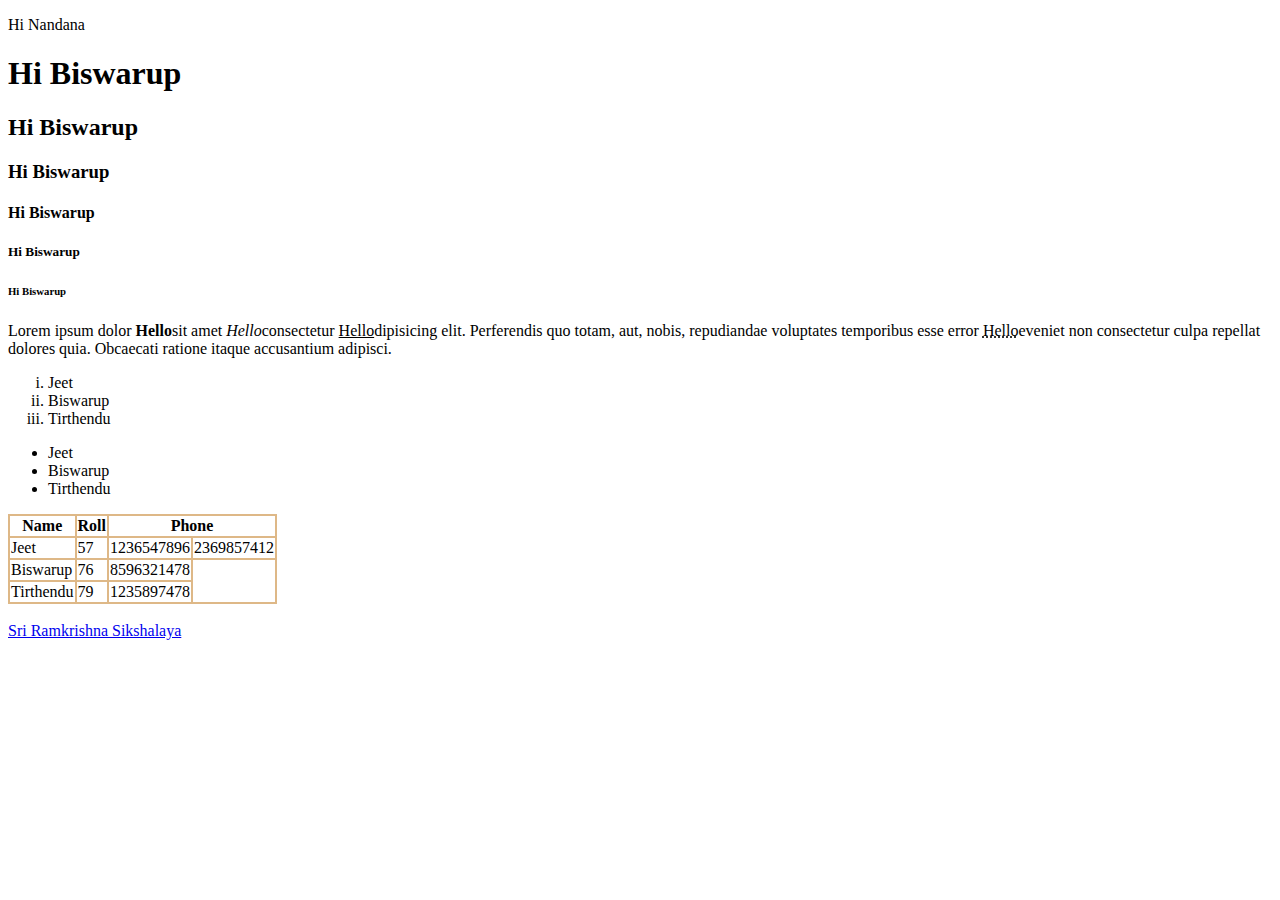
<file: Jeet/index.html>
<!DOCTYPE html>
<html lang="en">

<head>
    <meta charset="UTF-8">
    <meta name="viewport" content="width=device-width, initial-scale=1.0">
    <title>Document</title>
    <style>
        table,
        th,
        td {
            border: 2px solid burlywood;
            border-collapse: collapse;
        }
    </style>
</head>

<body>
    <p>Hi Nandana</p>
    <h1>Hi Biswarup</h1>
    <h2>Hi Biswarup</h2>
    <h3>Hi Biswarup</h3>
    <h4>Hi Biswarup</h4>
    <h5>Hi Biswarup</h5>
    <h6>Hi Biswarup</h6>
    <p>Lorem ipsum dolor <b>Hello</b>sit amet <i>Hello</i>consectetur <u>Hello</u>dipisicing elit. Perferendis quo
        totam, aut, nobis, repudiandae voluptates temporibus esse error <abbr title="Hello MSIT">Hello</abbr>eveniet non
        consectetur culpa repellat dolores quia. Obcaecati ratione itaque accusantium adipisci.</p>
    <ol type="i">
        <li>Jeet</li>
        <li>Biswarup</li>
        <li>Tirthendu</li>
    </ol>
    <ul>
        <li>Jeet</li>
        <li>Biswarup</li>
        <li>Tirthendu</li>
    </ul>
    <table>
        <thead>
            <tr>
                <th>Name</th>
                <th>Roll</th>
                <th colspan="2">Phone</th>
            </tr>
        </thead>
        <tbody>
            <tr>
                <td>Jeet</td>
                <td>57</td>
                <td>1236547896</td>
                <td>2369857412</td>
            </tr>
            <tr>
                <td>Biswarup</td>
                <td>76</td>
                <td>8596321478</td>
            </tr>
            <tr>
                <td>Tirthendu</td>
                <td>79</td>
                <td>1235897478</td>
                </td>
            </tr>
        </tbody>
    </table>
    <br>
    <a href="https://en.wikipedia.org/wiki/Sri_Ramkrishna_Sikshalaya" target="_blank">Sri Ramkrishna Sikshalaya</a>
</body>

</html>
</file>
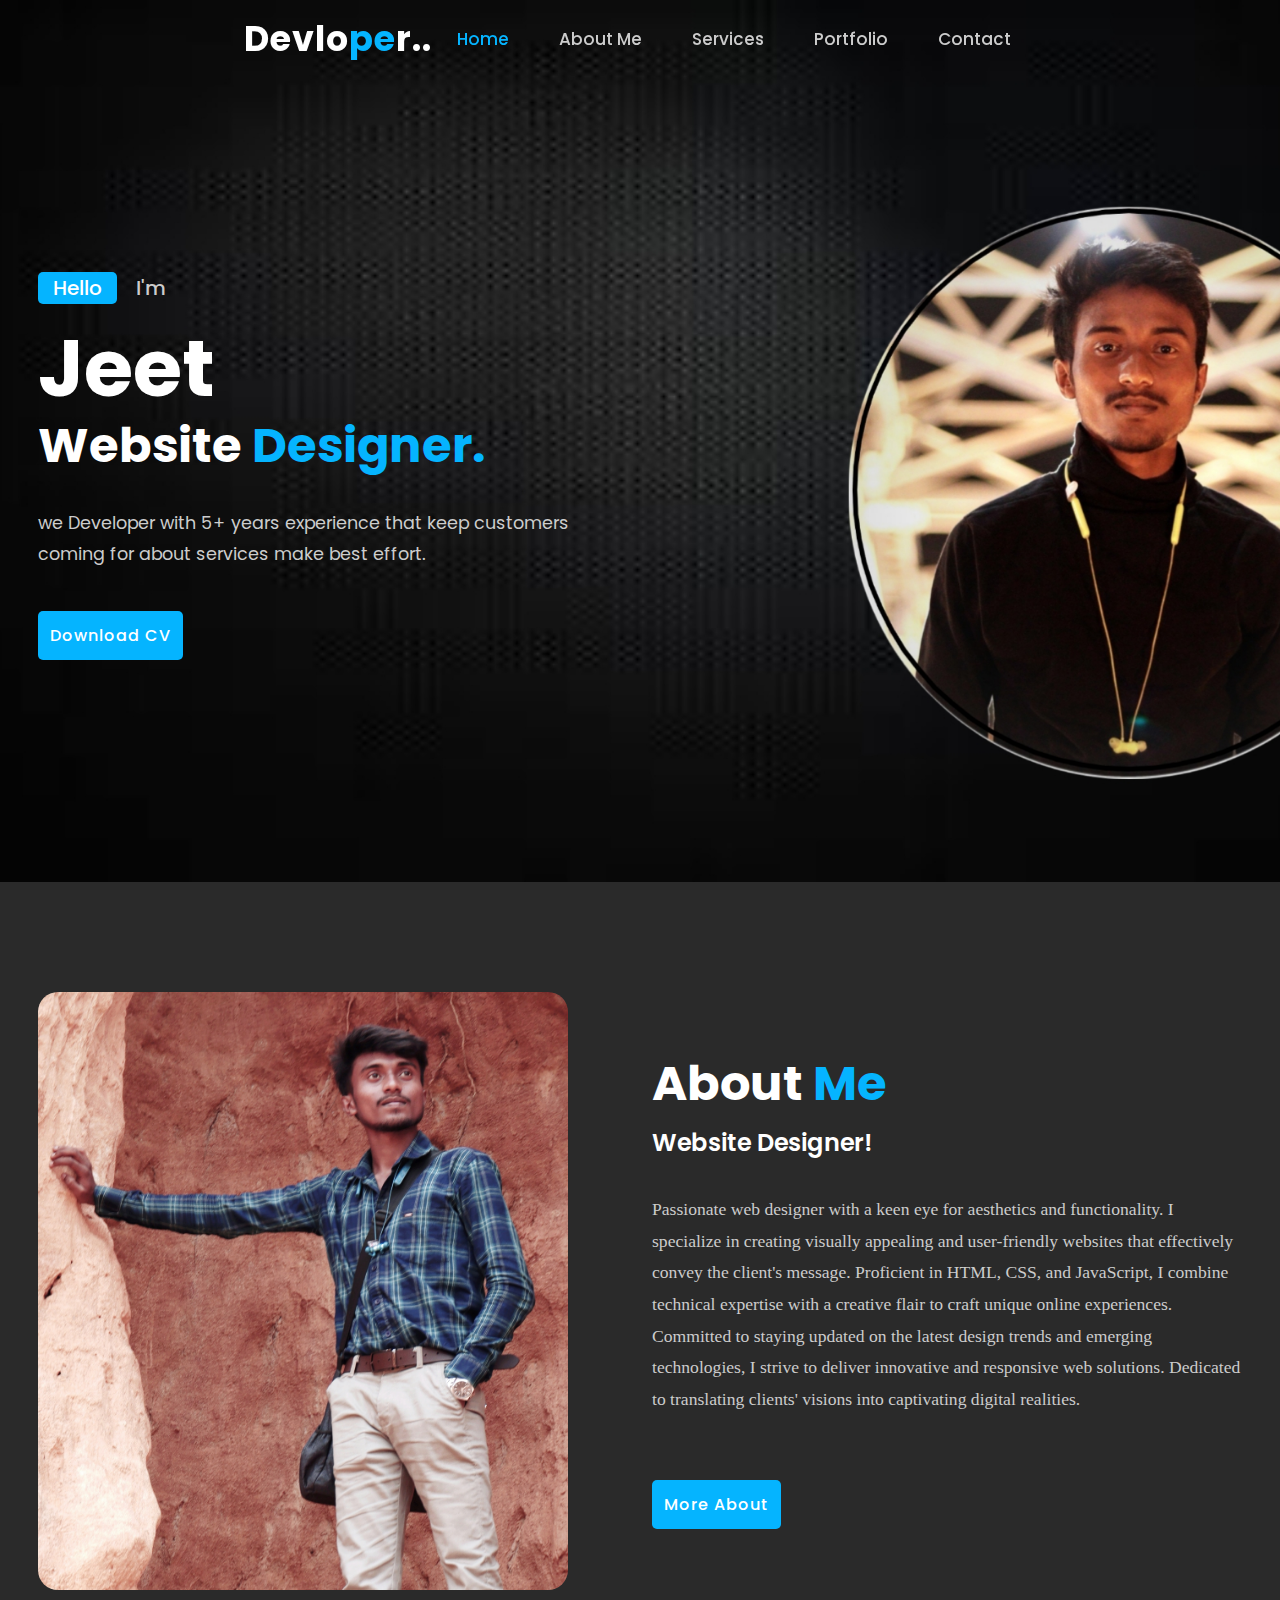
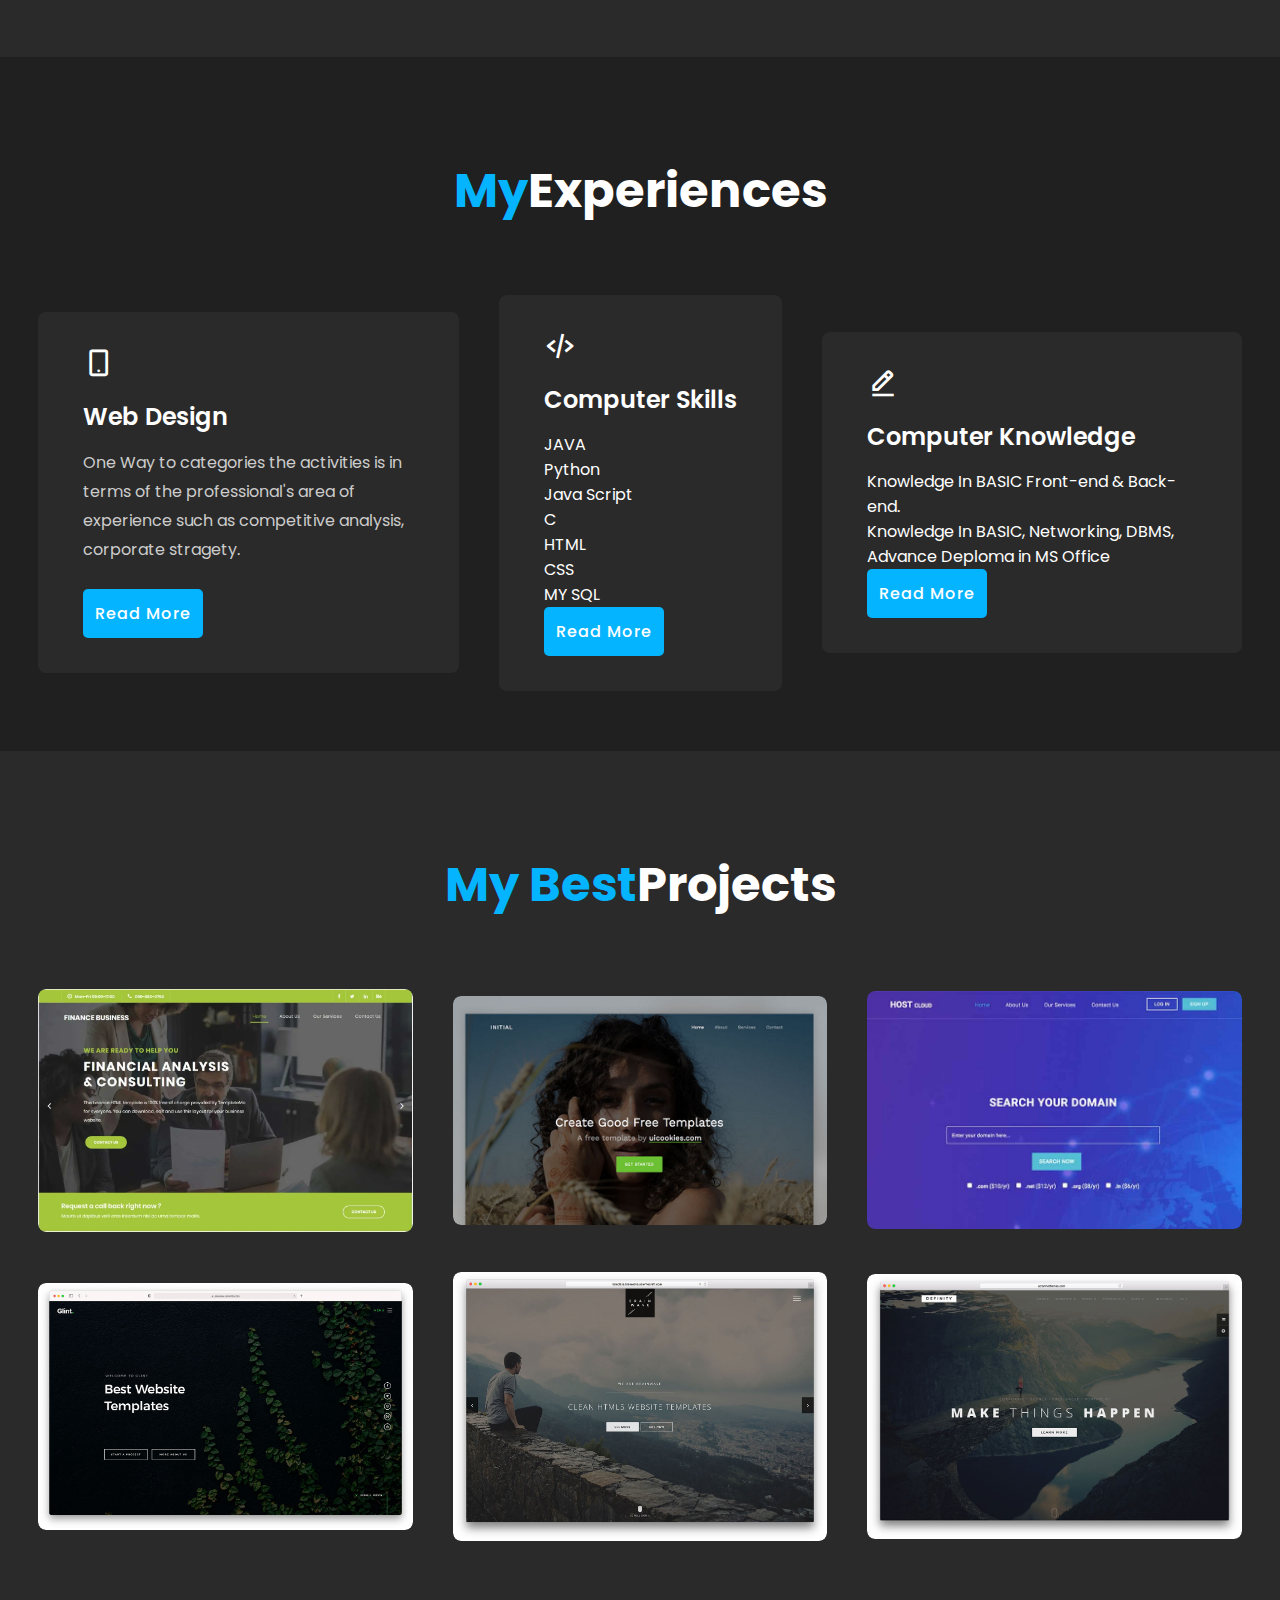
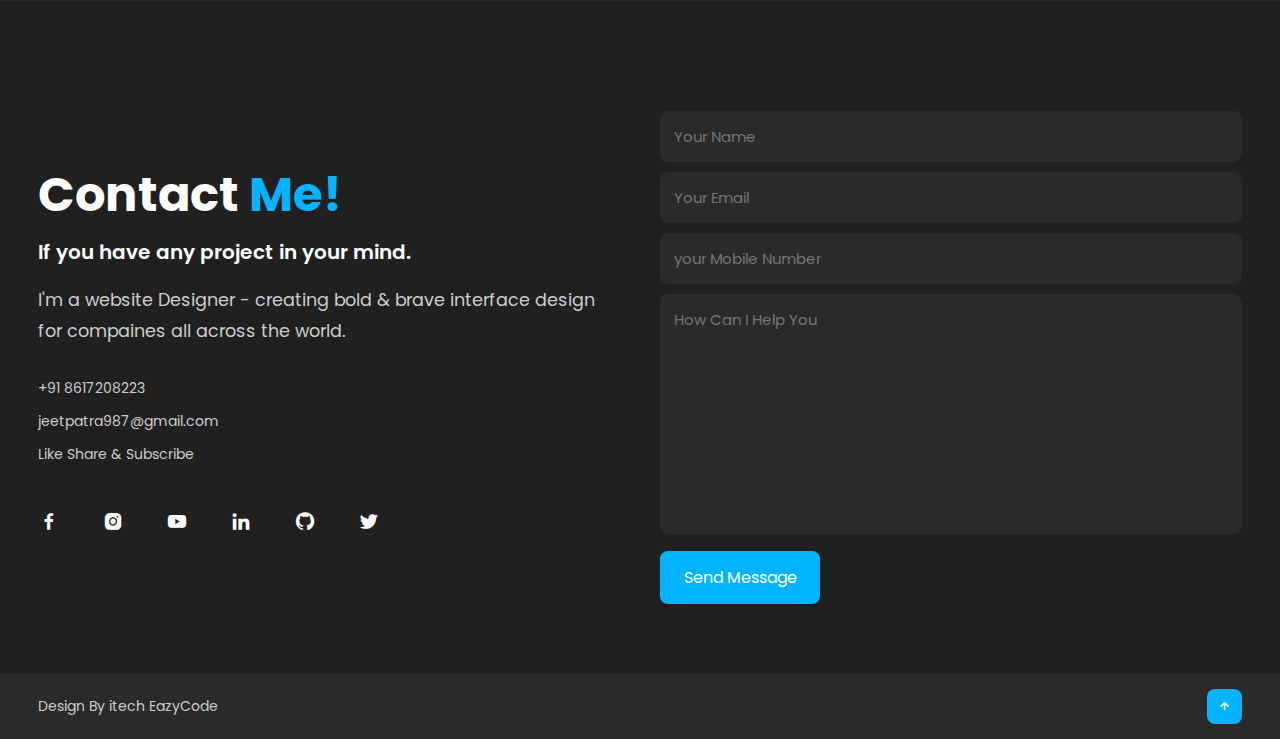
<file: Portfolio/index.html>
<!DOCTYPE html>
<html>

<head>
	<meta charset="utf-8">
	<meta name="viewport" content="width=device-width, initial-scale=1">
	<title>Portfolio</title>
	<link rel="stylesheet" type="text/css" href="style.css">
	<link rel="stylesheet" href="https://unpkg.com/boxicons@latest/css/boxicons.min.css">
</head>

<body>
	<header>
		<a href="#" class="logo">Devlo<span>pe</span>r..</a>
		<ul class="navlist">
			<li><a href="#home" class="active">Home</a></li>
			<li><a href="#about">About Me</a></li>
			<li><a href="#services">Services</a></li>
			<li><a href="#portfolio">Portfolio</a></li>
			<li><a href="#contact">Contact</a></li>
		</ul>
		<div class="bx bx-menu" id="menu-icon"></div>
	</header>


	<section class="home" id="home">
		<div class="home-text">
			<div class="slide">
				<span class="one">Hello</span>
				<span class="two">I'm</span>
			</div>
			<h1>Jeet</h1>
			<h3>Website <span>Designer.</span></h3>
			<p>we Developer with 5+ years experience that keep customers <br> coming for about services make best
				effort.</p>
			<div class="button">
				<a href="Jeet Patra CV.pdf" class="btn">Download CV</a>
			</div>
		</div>
	</section>

	<!---------about Section --------------->
	<section class="about" id="about">
		<div class="about-img">
			<img src="about.jpg">
		</div>

		<div class="about-text">
			<h2>About <span>Me</span></h2>
			<h4>Website Designer!</h4>
			<p>Passionate web designer with a keen eye for aesthetics and functionality. I specialize in creating
				visually appealing and user-friendly websites that effectively convey the client's message. Proficient
				in HTML, CSS, and JavaScript, I combine technical expertise with a creative flair to craft unique online
				experiences. Committed to staying updated on the latest design trends and emerging technologies, I
				strive to deliver innovative and responsive web solutions. Dedicated to translating clients' visions
				into captivating digital realities.
			</p>
			<a href="#" class="btn">More About</a>
		</div>
	</section>

	<!-----------Services Section-------------->
	<section class="services" id="services">
		<div class="main-text">
			<h2><span>My</span>Experiences</h2>
		</div>
		<div class="services-content">
			<div class="box">
				<div class="s-icons">
					<i class='bx bx-mobile-alt'></i>
				</div>
				<h3>Web Design</h3>
				<p>One Way to categories the activities is in terms of the professional's area of experience such as
					competitive analysis, corporate stragety.</p>
				<a href="#" class="btn">Read More</a>
			</div>

			<div class="box">
				<div class="s-icons">
					<i class='bx bx-code-alt'></i>
				</div>
				<h3>Computer Skills</h3>
				<ul>
					<li>JAVA</li>
					<li>Python</li>
					<li>Java Script</li>
					<li>C</li>
					<li>HTML</li>
					<li>CSS</li>
					<li>MY SQL</li>
				</ul>
				<a href="#" class="btn">Read More</a>
			</div>

			<div class="box">
				<div class="s-icons">
					<i class='bx bx-edit-alt'></i>
				</div>
				<h3>Computer Knowledge</h3>
				<ul>
					<li>Knowledge In BASIC Front-end & Back-end.</li>
					<li>Knowledge In BASIC, Networking, DBMS, Advance Deploma in MS Office</li>
				</ul>
				<a href="#" class="btn">Read More</a>
			</div>
		</div>

	</section>

	<!-----------Portfolio Section--------------->
	<section class="portfolio" id="portfolio">
		<div class="main-text">
			<h2><span>My Best</span>Projects</h2>
		</div>
		<div class="portfolio-content">
			<div class="row">
				<img src="project1.jpeg">
				<div class="layer">
					<h5>Visual Design</h5>
					<p>As a seasoned website designer, I bring a wealth of experience in creating dynamic and intuitive
						online platforms.</p>
					<a href="#"> <i class='bx bx-link-external'></i></a>
				</div>
			</div>

			<div class="row">
				<img src="project2.jpeg">
				<div class="layer">
					<h5>Visual Design</h5>
					<p>My approach revolves around user-centric design, ensuring seamless navigation and optimal user
						engagement.</p>
					<a href="#"> <i class='bx bx-link-external'></i></a>
				</div>
			</div>

			<div class="row">
				<img src="project3.jpeg">
				<div class="layer">
					<h5>Visual Design</h5>
					<p>Proficient in HTML, CSS, and JavaScript, I excel in crafting responsive and visually stunning
						websites that adapt to diverse devices.</p>
					<a href="#"> <i class='bx bx-link-external'></i></a>
				</div>
			</div>

			<div class="row">
				<img src="project4.jpeg">
				<div class="layer">
					<h5>Visual Design</h5>
					<p>From conceptualization to execution, I prioritize collaboration with clients to tailor each
						project to their unique brand identity and objectives.</p>
					<a href="#"> <i class='bx bx-link-external'></i></a>
				</div>
			</div>

			<div class="row">
				<img src="project5.jpeg">
				<div class="layer">
					<h5>Visual Design</h5>
					<p>My commitment lies in delivering not just visually appealing designs, but also ensuring a
						compelling user experience that leaves a lasting impression.</p>
					<a href="#"> <i class='bx bx-link-external'></i></a>
				</div>
			</div>

			<div class="row">
				<img src="project6.jpeg">
				<div class="layer">
					<h5>Visual Design</h5>
					<p>Let's collaborate to transform your digital presence into a captivating and functional reality.
					</p>
					<a href="#"> <i class='bx bx-link-external'></i></a>
				</div>
			</div>
		</div>

	</section>

	<!------------------Contact section------------>
	<section class="contact" id="contact">
		<div class="contact-text">
			<h2>Contact <span>Me!</span></h2>
			<h4>If you have any project in your mind.</h4>
			<p>I'm a website Designer - creating bold & brave interface design for compaines all across the world.</p>
			<div class="list">
				<li><a href="#">+91 8617208223</a></li>
				<li><a href="https://mail.google.com/mail/u/0/?tab=rm&ogbl#settings/general">jeetpatra987@gmail.com</a>
				</li>
				<li><a href="#">Like Share & Subscribe</a></li>
			</div>

			<div class="contact-icons">
				<a href="https://www.facebook.com/prince.babusona.1?mibextid=gik2fB"><i class='bx bxl-facebook'></i></a>
				<a href="https://www.instagram.com/jeetpatra03/"><i class='bx bxl-instagram-alt'></i></a>
				<a href="https://youtube.com/@bongsinu2547?si=nN303l0DbRomE-Ox"><i class='bx bxl-youtube'></i></a>
				<a href="https://www.linkedin.com/in/jeet-patra-58a41a2a8"><i class='bx bxl-linkedin'></i></a>
				<a href="https://github.com/dashboard"><i class='bx bxl-github'></i></a>
				<a href="#"><i class='bx bxl-twitter'></i></a>
			</div>

		</div>
		<div class="contact-form">
			<form action="">
				<input type="name" placeholder="Your Name " required>
				<input type="email" placeholder="Your Email " required>
				<input type="number" placeholder="your Mobile Number" required>
				<textarea name="" id="" cols="35" rows="10" placeholder="How Can I Help You " required></textarea>
				<input type="submit" value="Send Message" class="submit" required>
			</form>

		</div>
	</section>

	<!---------End Section---------->
	<section class="end">
		<div class="last-text">
			<p>Design By itech EazyCode</p>
		</div>
		<div class="top">
			<a href="#home"><i class='bx bx-up-arrow-alt'></i></a>
		</div>
	</section>

</body>

</html>
</file>
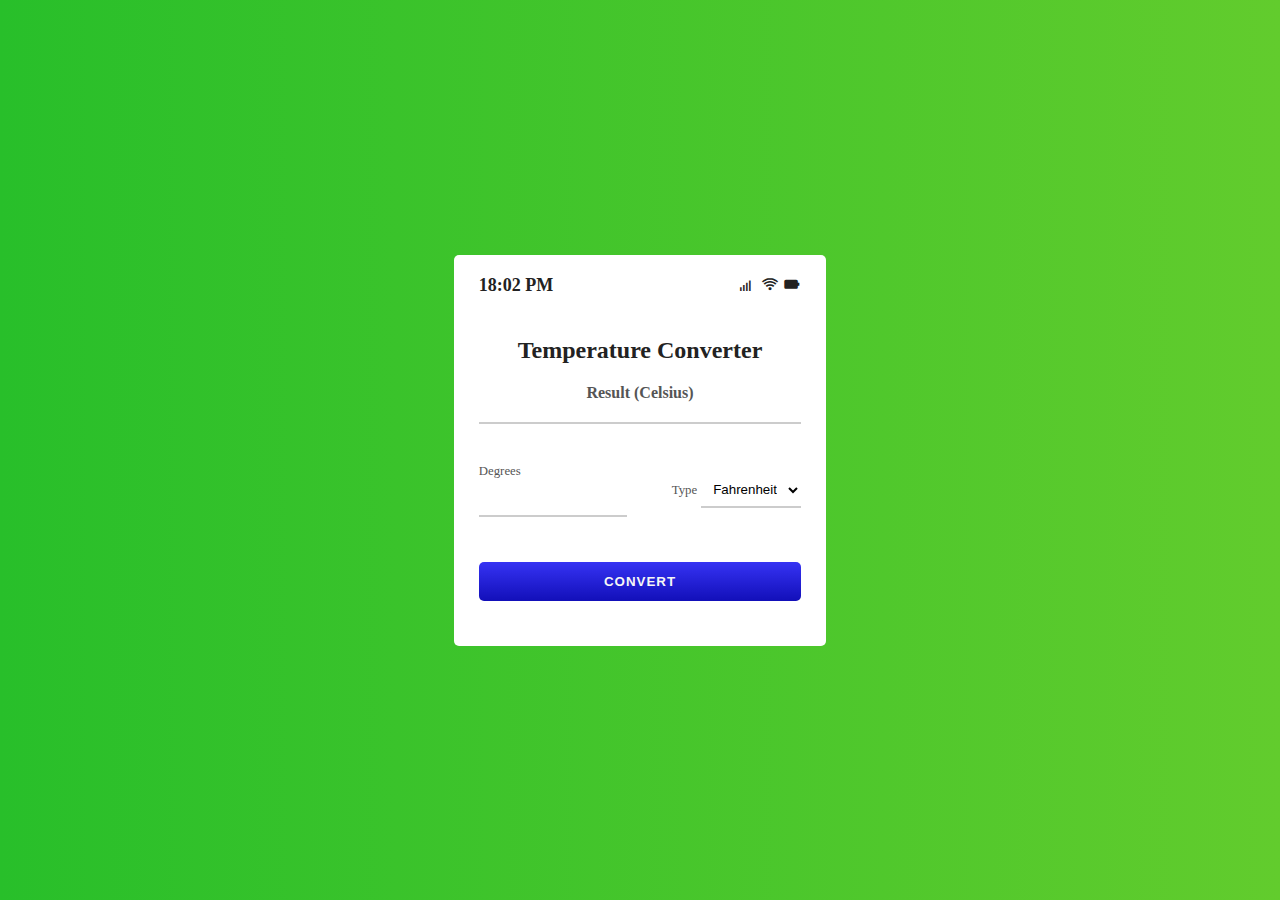
<file: Temperature Converter/index.html>
<!DOCTYPE html>
<html>
  <head>
    <title>Temperature Converter Website using html, css & JavaScript</title>
    
    <link rel="stylesheet" href="styles.css"/>

    
    <link rel="stylesheet"
  href="https://unpkg.com/boxicons@latest/css/boxicons.min.css">

     
      <link rel="stylesheet" href="https://cdnjs.cloudflare.com/ajax/libs/font-awesome/4.7.0/css/font-awesome.min.css">

  </head>
  <body>
    <div class="container">
        <div class="temperature-converter">
            <div class="mobile">
                <p class="time">18:02 PM</p>
                <div>
                    <i class='bx bx-signal-4'></i>
                    <i class='bx bx-wifi' ></i>
                    <i class='bx bxs-battery' ></i>
                </div>
            </div>

            <h1 class="title">Temperature Converter</h1>

            <div class="result">
              <span class="result-heading">Result (Celsius)</span>
              <h2 class="celsius-value" id="celsius"></h2>
            </div>

           
            <div class="degree-type">
             
              <div class="degree-field">
                <label for="degree">Degrees</label>
                <input type="number" name="degree" id="degree" />
              </div>

              
              <div class="temp-field">
                <label for="temp-type">Type</label>
                <select name="temperatures" id="temp-type" autocomplete="on">
                  <option id="fahrenheit" value="fahrenheit">Fahrenheit</option>
                  <option id="kelvin" value="kelvin">Kelvin</option>
                </select>
              </div>
            </div>
            <button id="convert-btn">Convert</button>

        </div>
      </div>
   
    <script src="app.js"></script>
  </body>
</html>
</file>
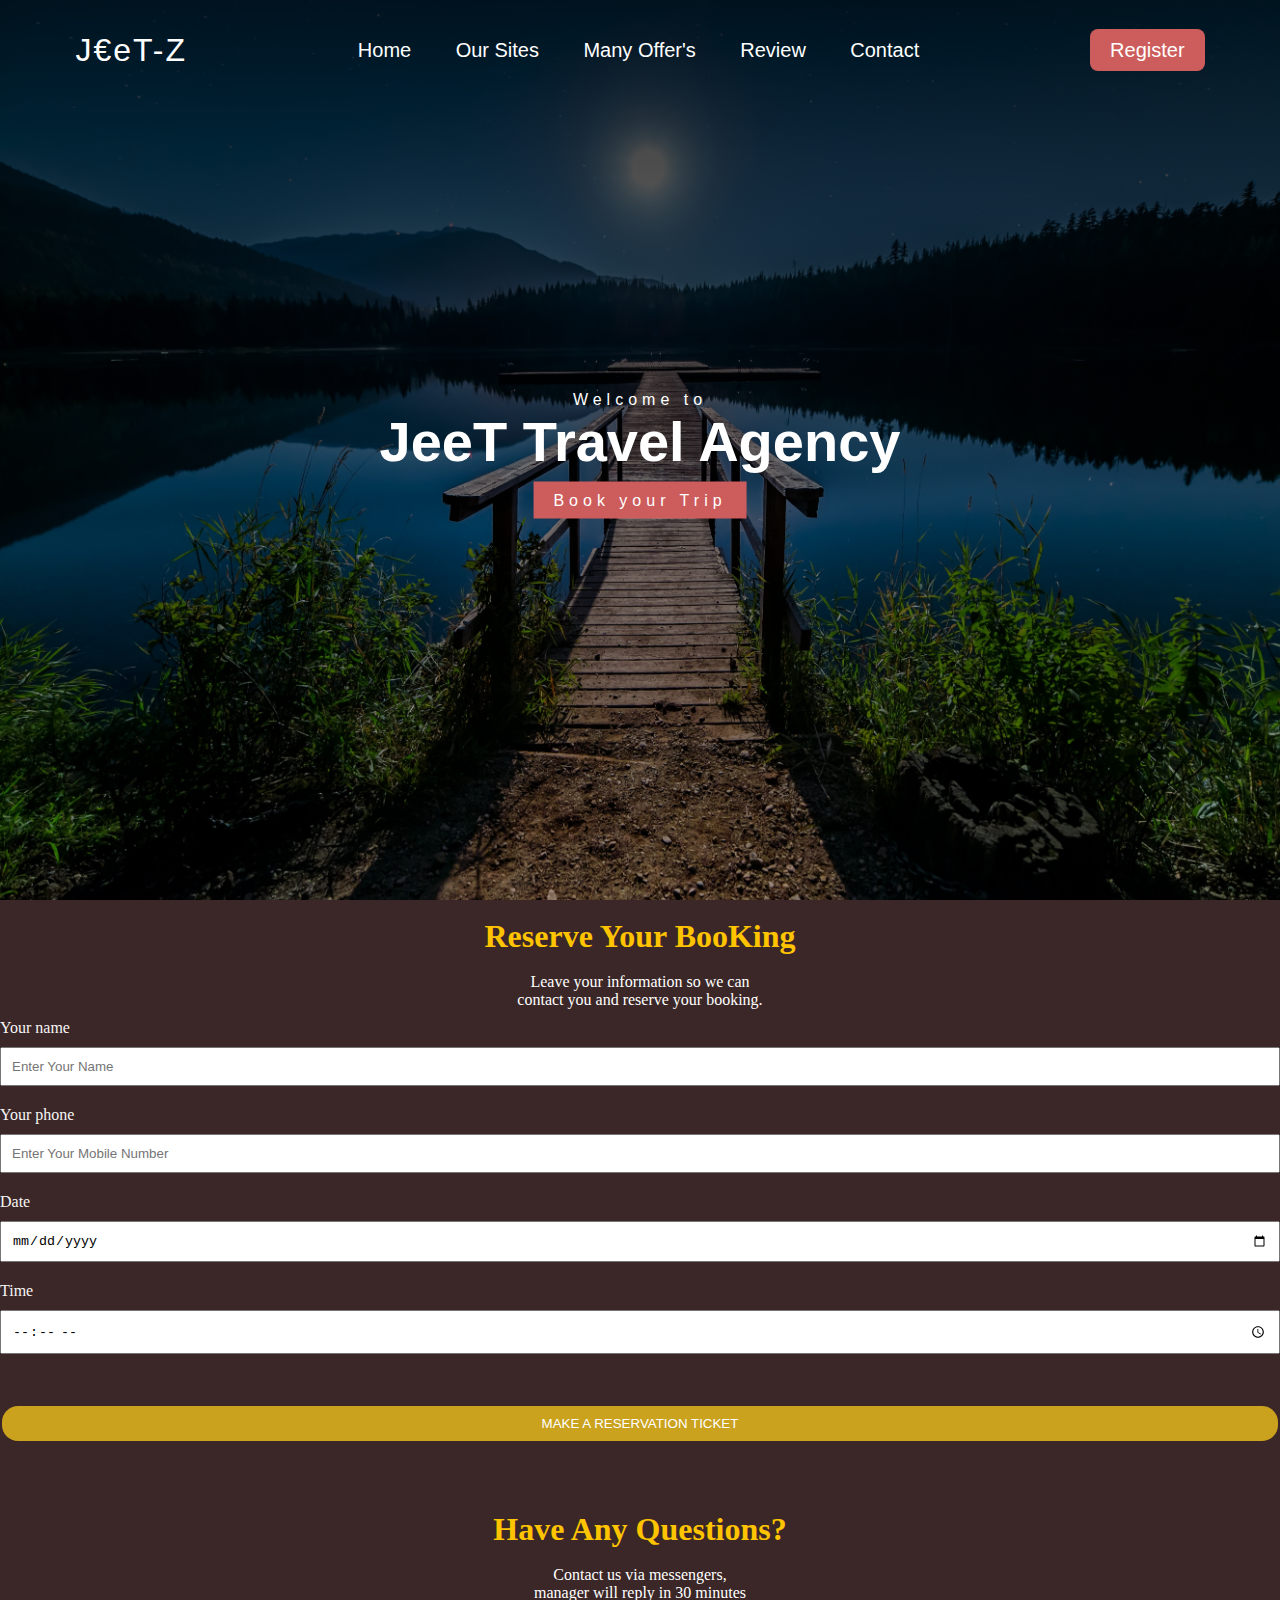
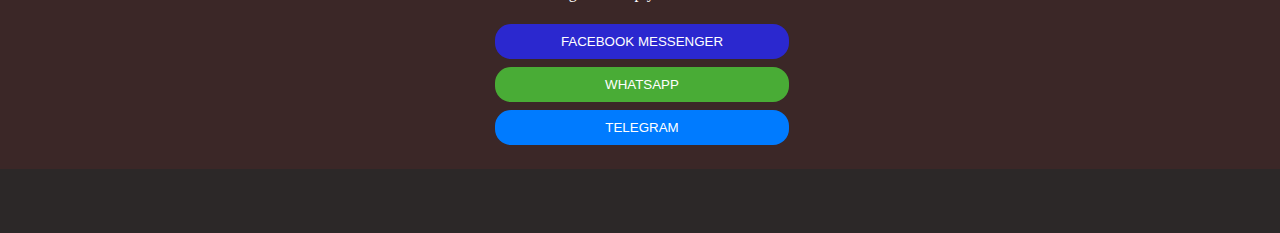
<file: Landing Page/Jeet_Travel Agency.html>
<!DOCTYPE html>
<html>

<head>
    <title>Jeet Travel Agency</title>
    <link rel="stylesheet" href="styles.css">
</head>

<body>
    <header>
        <nav>
            <div class="logo">
                J€eT-Z
            </div>
            <div class="menu">
                <a href="#">Home</a>
                <a href="#">Our Sites</a>
                <a href="#">Many Offer's</a>
                <a href="#">Review</a>
                <a href="#">Contact</a>
            </div>
            <div class="register">
                <a href="#">Register</a>
            </div>
        </nav>
        <section class="h-txt">
            <span>Welcome to</span>
            <h1>JeeT Travel Agency</h1>
            <br>
            <a href="#">Book your Trip</a>
        </section>
    </header>
    <section class="info">  
        <form>
            <center>
                <br>
                <h1 style="color: rgb(255, 196, 0);">Reserve Your BooKing</h1><br>
                <p style="color: #fff;">Leave your information so we can <br> contact you and reserve your booking.</p>
           </center>
           <label for="name">Your name</label>
            <input type="text" id="name" placeholder="Enter Your Name" name="name" required>
            
            <label for="mobile number">Your phone</label>
            <input type="number" id="mobile number" placeholder="Enter Your Mobile Number" name="mobile number" required>
            
            <label for="date">Date</label>
            <input type="date" id="date" name="date" required>

            <label for="time">Time</label>
            <input type="time" id="time" name="time" required>
            <br>

            <button class="button" type="submit">MAKE A RESERVATION TICKET</button>
            <br>
        </form>
    </section>

    <section class="questions">
        <center>
            <br>
            <h1 style="color: rgb(255, 196, 0);">Have Any Questions?</h1><br>
            <p style="color: #fff;">Contact us via messengers, <br> manager will reply in 30 minutes</p>
       </center><br>
       <a href="https://www.facebook.com/"><button class="buttonF" type="button">FACEBOOK MESSENGER</button></a>
       <a href="https://www.whatsapp.com/"><button class="buttonW" type="button">WHATSAPP</button></a>
       <a href="https://www.telegram.com/"><button class="buttonT" type="button">TELEGRAM</button></a>

    </section>

    <!-- Footer -->
    <footer>

</body>

</html>
</file>
<file: Portfolio/style.css>
@import url('https://fonts.googleapis.com/css2?family=Montserrat:wght@300;500;600;800;900&family=Poppins:wght@300;400;500;600&display=swap');

* {
    padding: 0;
    margin: 0;
    box-sizing: border-box;
    text-decoration: none;
    list-style: none;
    scroll-behavior: smooth;
    font-family: 'Poppins', sans-serif;
}

:root {
    --bg-color: #2a2a2a;
    --second-bg-color: #202020;
    --text-color: #fff;
    --second-color: #ccc;
    --main-color: #05b4ff;
    --big-font: 5rem;
    --h2-font: 3rem;
    --p-font: 1.1rem;
}

body {
    background: var(--bg-color);
    color: var(--text-color);
}

header {
    position: fixed;
    width: 100%;
    top: 0;
    right: 0;
    z-index: 1000;
    display: flex;
    align-items: center;
    justify-content: center;
    background: transparent;
    padding: 22px 15%;
    border-bottom: 1px solid transparent;
    transition: all .45s ease;
}

.logo {
    color: var(--text-color);
    font-size: 35px;
    font-weight: 700;
    letter-spacing: 1px;
}

span {
    color: var(--main-color);
}

.navlist {
    display: flex;
}

.navlist a {
    color: var(--second-color);
    font-size: 17px;
    font-weight: 500;
    margin: 0 25px;
    transition: all .45s ease;
}

.navlist a:hover {
    color: var(--main-color);
}

.navlist a.active {
    color: var(--main-color);
}

#menu-icon {
    font-size: 35px;
    color: var(--text-color);
    z-index: 1000;
    cursor: pointer;
    margin-left: 25px;
    display: none;
}

section {
    padding: 160px 15% 120px;
}

.home {
    position: relative;
    height: 98vh;
    width: 100%;
    background-image: url(background.jpg);
    background-size: cover;
    background-position: center;
    display: flex;
    align-items: center;
    justify-content: flex-start;
}

.slide {
    margin-bottom: 20px;
}

.one {
    display: inline-block;
    margin-right: 15px;
    padding: 0 15px;
    line-height: 32px;
    font-size: 20px;
    font-weight: 500;
    border-radius: 5px;
    background: var(--main-color);
    color: var(--text-color);
}

.two {
    display: inline-block;
    color: var(--second-color);
    font-size: 20px;
    font-weight: 500;
}

.home-text h1 {
    font-size: var(--big-font);
    font-weight: 700;
    color: var(--text-color);
    line-height: 1.1;
    margin: 0 0 8px;

}

.home-text h3 {
    color: var(--text-color);
    margin: 0 0 35px;
    font-size: 3rem;
    font-weight: 700;
    line-height: 1.1;
}

.home-text p {
    color: var(--second-color);
    font-size: var(--p-font);
    line-height: 1.8;
    margin-bottom: 40px;
}

.button {
    display: inline-block;
    align-items: center;
    justify-content: center;
}

.btn {
    display: inline-block;
    padding: 12px;
    background: var(--main-color);
    border-radius: 5px;
    color: var(--text-color);
    font-size: 1rem;
    letter-spacing: 1px;
    font-weight: 500;
    transition: all .45s ease;
}

.btn:hover {
    transform: scale(0.9);
}

.about {
    display: grid;
    grid-template-columns: repeat(2, 1fr);
    align-items: center;
    gap: 1.5rem;
}

.about-img img {
    max-width: 530px;
    height: auto;
    width: 100%;
    border-radius: 20px;

}

.about-text h2 {
    font-size: var(--h2-font);
    line-height: 1;
}

.about-text h4 {
    font-size: 24px;
    font-weight: 600;
    color: var(--text-color);
    line-height: 1.7;
    margin: 15px 0 30px;
}

.about-text p {
    color: var(--second-color);
    font-size: var(--p-font);
    font-family: 'Times New Roman', Times, serif;
    line-height: 1.8;
    margin-bottom: 4rem;
}

.services {
    background: var(--second-bg-color);

}

.main-text {
    text-align: center;
}

.main-text p {
    color: var(--second-color);
    font-size: 15px;
    margin-bottom: 15px;
}

.main-text h2 {
    font-size: var(--h2-font);
    line-height: 1;
}

.services-content {
    display: grid;
    grid-template-columns: repeat(auto-fit, minmax(250px, auto));
    align-items: center;
    gap: 2.5rem;
    margin-top: 5rem;
}

.box {
    background: var(--bg-color);
    padding: 35px 45px;
    border-radius: 8px;
    transition: all .45s ease;
}

.s-icons i {
    font-size: 32px;
    margin-bottom: 20px;

}

.box h3 {
    font-size: 24px;
    font-weight: 600;
    color: var(--text-color);
    margin-bottom: 15px;
}

.box p {
    color: var(--second-color);
    font-size: 1rem;
    line-height: 1.8;
    margin-bottom: 25px;
}

.box:hover {
    transform: translateY(-8px);
    cursor: pointer;
}

.portfolio-content {
    display: grid;
    grid-template-columns: repeat(auto-fit, minmax(350px, auto));
    align-items: center;
    gap: 2.5rem;
    margin-top: 5rem;
}

.row {
    position: relative;
    overflow: hidden;
    border-radius: 8px;
    cursor: pointer;
}

.row img {
    width: 100%;
    border-radius: 8px;
    display: block;
    transition: transform 0.5s;
}

.layer {
    width: 100%;
    height: 0;
    background: linear-gradient(rgba(0, 0, 0, 0.1), #00a6ff);
    position: absolute;
    border-radius: 8px;
    left: 0;
    bottom: 0;
    overflow: hidden;
    display: flex;
    flex-direction: column;
    align-items: center;
    padding: 0 40px;
    transition: height 0.5s;
}

.layer h5 {
    font: 20px;
    font-weight: 600;
    margin-bottom: 15px;
}

.layer p {
    color: var(--second-color);
    font-size: 1rem;
    line-height: 1.8;

}

.layer i {
    color: var(--main-color);
    margin-top: 20px;
    font-size: 20px;
    background: var(--text-color);
    width: 60px;
    height: 60px;
    display: flex;
    align-items: center;
    justify-content: center;
    border-radius: 50%;

}

.row:hover img {
    transform: scale(1.1);

}

.row:hover .layer {
    height: 100%;
}

.contact {
    background: var(--second-bg-color);
    display: grid;
    grid-template-columns: repeat(2, 1fr);
    align-items: center;
    gap: 2.5rem;
}

.contact-text h4 {
    color: var(--text-color);
    margin: 18px 0;
    font-size: 20px;
    font-weight: 600;
}

.contact-text h2 {
    font-size: var(--h2-font);
    line-height: 1;
}

.contact-text p {
    color: var(--second-color);
    font-size: var(--p-font);
    line-height: 1.8;
    margin-bottom: 30px;
}

.list {
    margin-bottom: 2.8rem;

}

.list li {
    margin-bottom: 12px;

}

.list li a {
    display: block;
    color: var(--second-color);
    font-size: 14px;
    transition: all .45s ease;
}

.list li a:hover {
    color: var(--text-color);
    transform: translateY(5px);

}

.contact-icons i {
    height: 45px;
    width: 45px;
    color: var(--text-color);
    font-size: 22px;
    display: inline-block;
    align-items: center;
    justify-content: center;
    border-radius: 8px;
    margin-right: 15px;
    transition: all .45s ease;
}

.contact-icons i:hover {

    color: var(--main-color);
}

.contact-form form {
    position: relative;
}

.contact-form form input,
form textarea {
    width: 100%;
    padding: 14px;
    background: var(--bg-color);
    color: var(--text-color);
    border: none;
    outline: none;
    font-size: 15px;
    border-radius: 8px;
    margin-bottom: 10px;
}

.contact-form textarea {
    resize: none;
    height: 240px;
}

.contact-form .submit {
    display: inline-block;
    font-size: 16px;
    background: var(--main-color);
    color: var(--text-color);
    width: 160px;
    transition: all .45s ease;
}

.contact-form .submit:hover {
    transform: scale(1.1);
    cursor: pointer;
}

.end {
    padding: 20px 15%;
    display: flex;
    flex-wrap: wrap;
    align-items: center;
    justify-content: space-between;
    gap: 2rem;
    background: var(--bg-color);
}

.last-text p {
    color: var(--second-color);
    font-size: 14px;

}

.top i {
    padding: 10px;
    border-radius: 8px;
    font-size: 15px;
    color: var(--text-color);
    background: var(--main-color);
}

@media (max-width: 1480px) {
    header {
        padding: 12px 2.5%;
        transition: .1s;
    }

    section {
        padding: 110px 3% 60px;
    }

    .end {
        padding: 15px 3%;
    }
}

@media (max-width: 1100px) {
    :root {
        --big-font: 4rem;
        --h2-font: 2.5rem;
        --p-font: 1rem;
        transition: .1s;
    }

    .home-text h3 {
        font-size: 2.5rem;
    }

    .home {
        height: 87vh;
    }
}

@media (max-width:920) {
    .about {
        grid-template-columns: 1fr;

    }

    .about-img img {
        width: 100%;
        height: auto;
        max-width: 100%;
    }

    .contact {
        grid-template-columns: 1fr;
    }
}

@media (max-width: 480px) {
    #menu-icon {
        display: block;
    }

    .navlist {
        position: absolute;
        top: -1000px;
        right: 0;
        left: 0;
        display: flex;
        flex-direction: column;
        background: var(--bg-color);
        text-align: left;
        transition: all .45s ease;

    }

    .navlist a {
        display: block;
        margin: 17px;
        font-size: 20px;
        transition: all .45s ease;
        color: var(--text-color);

    }

    .navlist a:hover {
        color: var(--main-color);
    }

    navlist a.active {
        color: var(--text-color);
    }

    .navlist.open {
        top: 100%;
    }
}
</file>
<file: Temperature Converter/styles.css>
* {
    box-sizing: border-box;
    margin: 0;
    padding: 0;
  }
  
  body {
    background-color: #020d45;
    background: linear-gradient(90deg, #28bf2a 0%, #62cc2d 100%);
    color: #222;
    font-size: 1rem;
    display: flex;
    justify-content: center;
    align-items: center;
    width: 100vw;
    height: 100vh;
  }
  
  .mobile {
    display: flex;
    justify-content: space-between;
    margin-bottom: 40px;
    font-size: 18px;
    font-weight: 700;
  }
  
  .temperature-converter {
    background: #fff;
    border-radius: 5px;
    position: relative;
    display: flex;
    flex-direction: column;
    justify-content: center;
    padding: 20px 25px 45px;
    min-width: 320px;
    width: 100%;
    height: auto;
    box-shadow: -5px -5px 250px 0px rgba(255, 255, 255, 0.02) inset;
    backdrop-filter: blur(21px);
  }
  
  .title {
    color: #222;
    font-size: 1.5rem;
    text-align: center;
  }
  .result {
    text-align: center;
    margin: 20px 0;
  }
  .result-heading {
    color: #555;
    font-size: 1rem;
    font-weight: 600;
  }
  .celsius-value {
    border-bottom: 2px solid #ccc;
    padding: 10px;
    transition: all .45s ease;
  }
  label {
    color: #555;
    font-size: 0.8rem;
    margin-bottom: 5px;
  }
  input,
  select {
    background: transparent;
    border: none;
    outline: none;
    border-bottom: 2px solid #ccc;
    padding: 8px;
    margin-bottom: 15px;
  }
  input:focus {
    border: 1px solid #4c49f3;
  }
  .degree-type {
    display: flex;
    justify-content: space-between;
    align-items: center;
    padding: 20px 0;
  }
  .degree-field {
    display: flex;
    flex-direction: column;
    width: 46%;
  }
  option {
    background-color: #3c39e7;
    color: #f6f6f6;
  }
  #convert-btn {
    background: linear-gradient(to bottom, #3633f3, #120fb9);
    border: none;
    outline: none;
    border-radius: 5px;
    color: #f6f6f6;
    cursor: pointer;
    font-weight: bold;
    letter-spacing: 1px;
    text-transform: uppercase;
    margin-top: 10px;
    padding: 12px 80px;
    transition: all 0.3s ease-in;
  }
  #convert-btn:hover {
    background: linear-gradient(to bottom, #4a47e7, #322fda);
  }
  
  /* Add a right margin to each icon */
  
  .fa {
    margin-left: -12px;
    margin-right: 8px;
  }
  
  .loading {
    display: none;
  }
</file>
<file: Landing Page/styles.css>
* {
    padding: 0;
    margin: 0;
    box-sizing: border-box;
}

header {
    width: 100%;
    height: 100vh;
    background:linear-gradient(rgba(0,0,0,0.8),rgba(0,0,0,0.2)),  
                url('travel_agency.jpg');
    background-size: cover;
    font-family: sans-serif;
}
nav{
    width: 100%;
    height: 100px;
    color: white;
    display: flex;
    justify-content: space-around;
    align-items: center;
}
.logo{
    font-size: 2em;
    letter-spacing: 2px;
}
.menu a{
    text-decoration: none;
    color: white;
    padding: 10px 20px;
    font-size: 20px;
    position: relative;
}
.menu a:before{
    content: '';
    position: absolute;
    top: 0;
    left: 0;
    width: 0%;
    height: 100%;
    border-bottom: 2px solid indianred;
    transition: 0.4s linear;
}
.menu a:hover::before{
    width: 90%;
}
.register a{
    text-decoration: none;
    color: white;
    padding: 10px 20px;
    font-size: 20px;
    background: indianred;
    border-radius: 8px;
    transition: 0.4s;
}
.register a:hover{
    background: transparent;
    border: 1px solid indianred;
}
.h-txt{
    max-width: 650px;
    position: absolute;
    top: 50%;
    left: 50%;
    transform: translate(-50%,-50%);
    text-align: center;
    color: white;
}
.h-txt span{
    letter-spacing: 5px;
}
.h-txt h1{
    font-size: 3.5em;
}
.h-txt a{
    text-decoration: none;
    background: indianred;
    color: white;
    padding: 10px 20px;
    letter-spacing: 5px;
    transition: 0.4s;
}
.h-txt a:hover{
    background: transparent;
    border: 1px solid indianred;
}
.info{
    background-color: rgb(59, 39, 39);
    color: whitesmoke
    
    
}

form {
    display:grid ;
    gap: 10px;
    
}

.button {
    background-color: rgb(202, 162, 30);
    color: #ffffff;
    padding: 10px 20px;
    border: none;
    text-align: center;
    text-decoration: none;
    display: inline-block;
    margin: 4px 2px;
    cursor: pointer;
    border-radius: 16px;
}

button:hover {
    background-color: rgb(224, 196, 102);
}

.buttonF {
    background-color: rgb(43, 40, 207);
    color: #ffffff;
    width: 100%;
    padding: 10px 20px;
    border: none;
    text-align: center;
    text-decoration: none;
    display: inline-block;
    margin: 4px 2px;
    cursor: pointer;
    border-radius: 16px;
}

.buttonF:hover{
    background-color: #1572d6;
}


.buttonW {
    background-color:rgb(73, 172, 54);
    color: #ffffff;
    width: 100%;
    padding: 10px 20px;
    border: none;
    text-align: center;
    text-decoration: none;
    display: inline-block;
    margin: 4px 2px;
    cursor: pointer;
    border-radius: 16px;
}

.buttonW:hover{
    background-color:rgb(87, 197, 65);
}

.buttonT {
    background-color: #007BFF;
    color: #ffffff;
    width: 100%;
    padding: 10px 20px;
    border: none;
    text-align: center;
    text-decoration: none;
    display: inline-block;
    margin: 4px 2px;
    cursor: pointer;
    border-radius: 16px;
}

.buttonT:hover{
    
    background-color: rgb(40, 168, 207);
}

.buttonS {
    background-color: rgb(238, 228, 94);
    color: #000000;
    width: 100%;
    padding: 10px 20px;
    border: none;
    text-align: center;
    display: inline-block;
    margin: 4px 2px;
    cursor: pointer;
    border-radius: 16px;
}

.buttonS:hover{
    background-color: rgb(243, 235, 126);
}

.questions{
    justify-content: center;
    display: grid;
    background-color: rgb(59, 39, 39);
    padding: 20px;
}
input{
    width: 100%;
    padding: 10px;
    margin-bottom: 10px;
    box-sizing: border-box;
}


footer {
    padding: 2em;
    color: #ddd;
    text-align: center;
    background-color: #2c2828;
}
</file>
